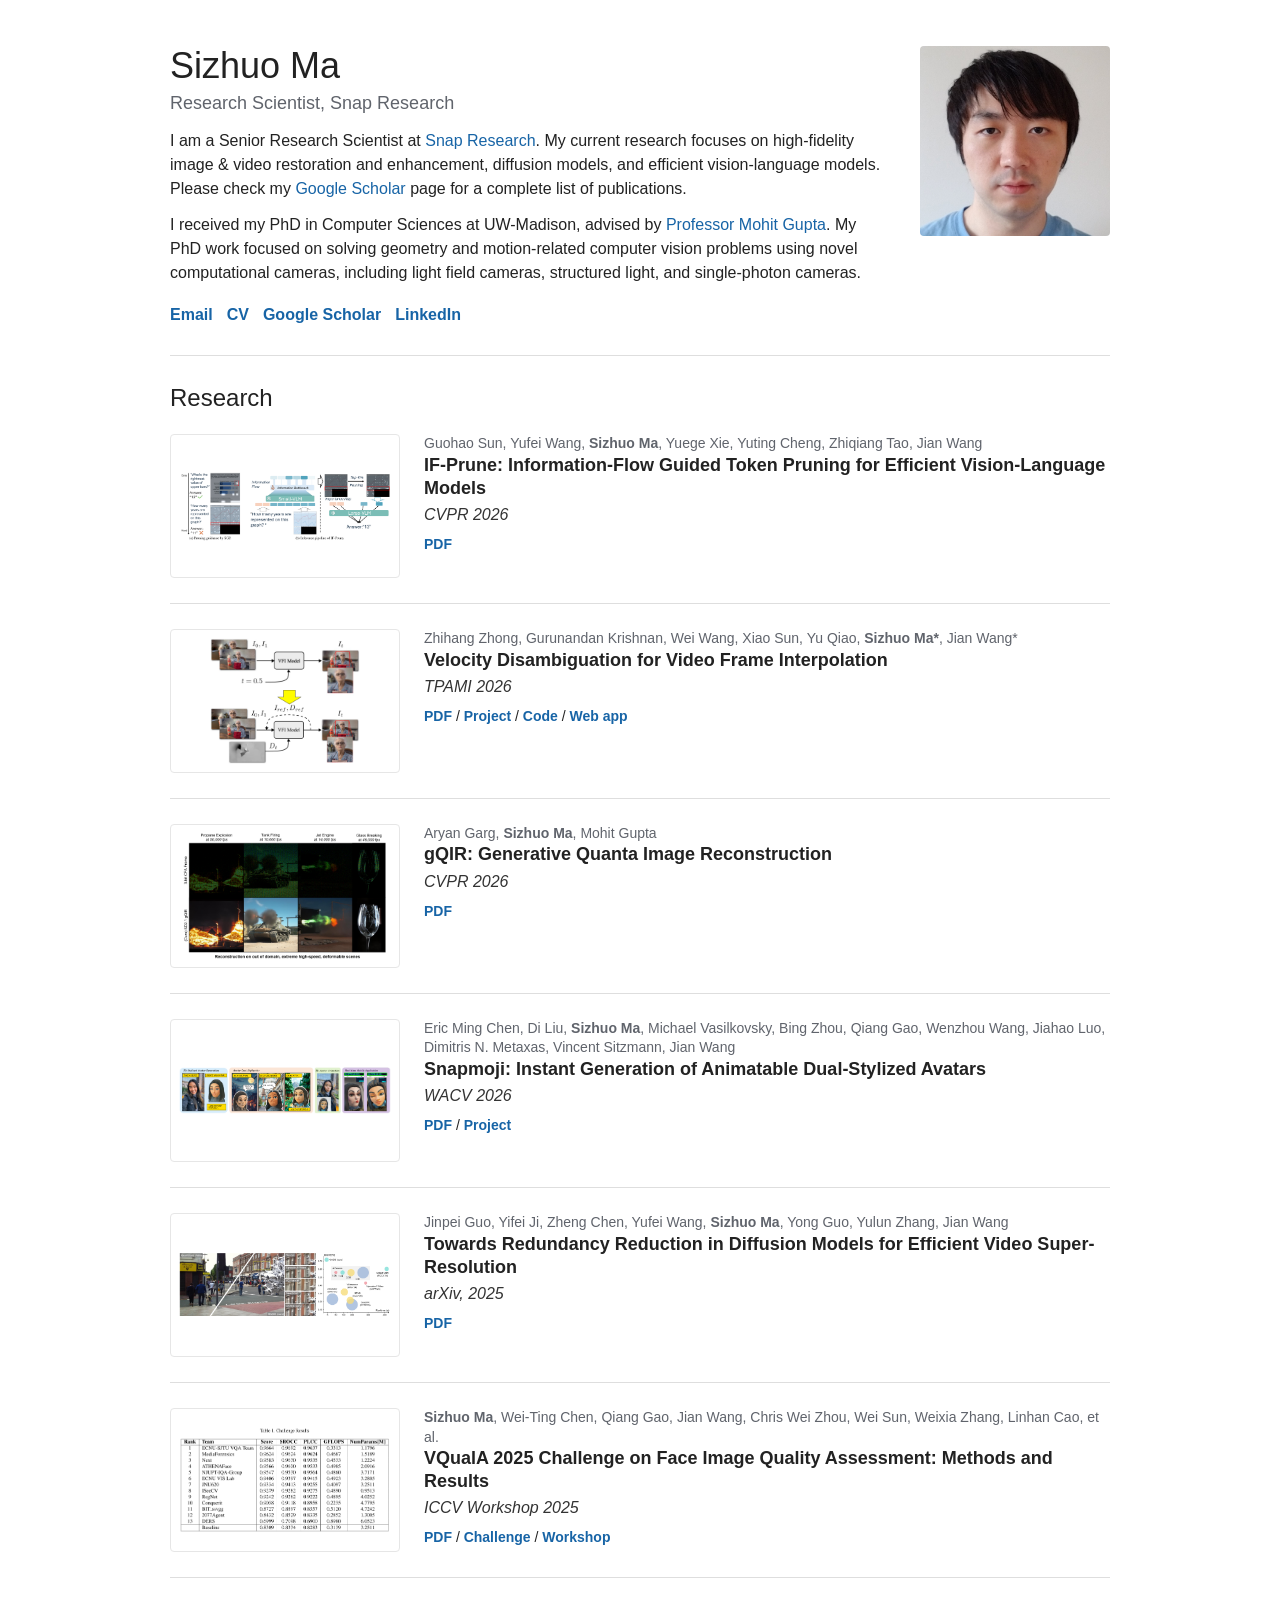
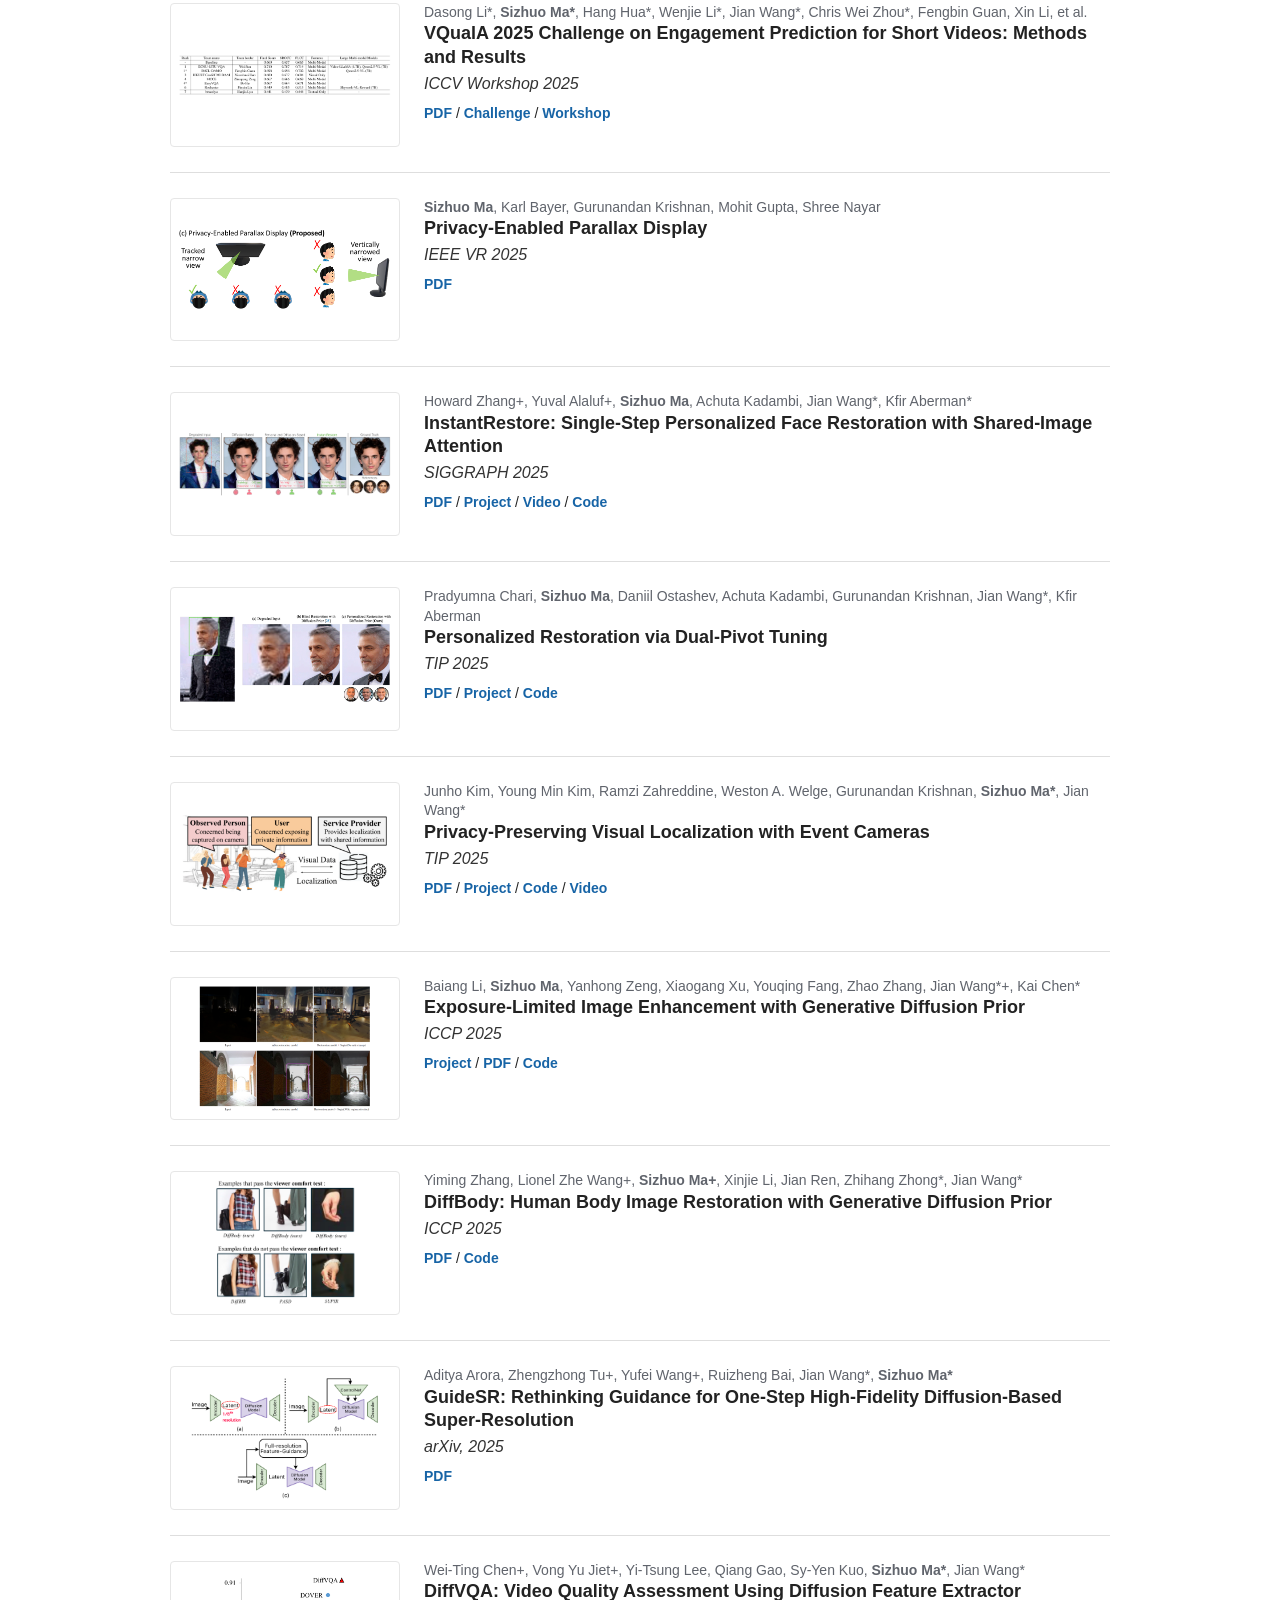
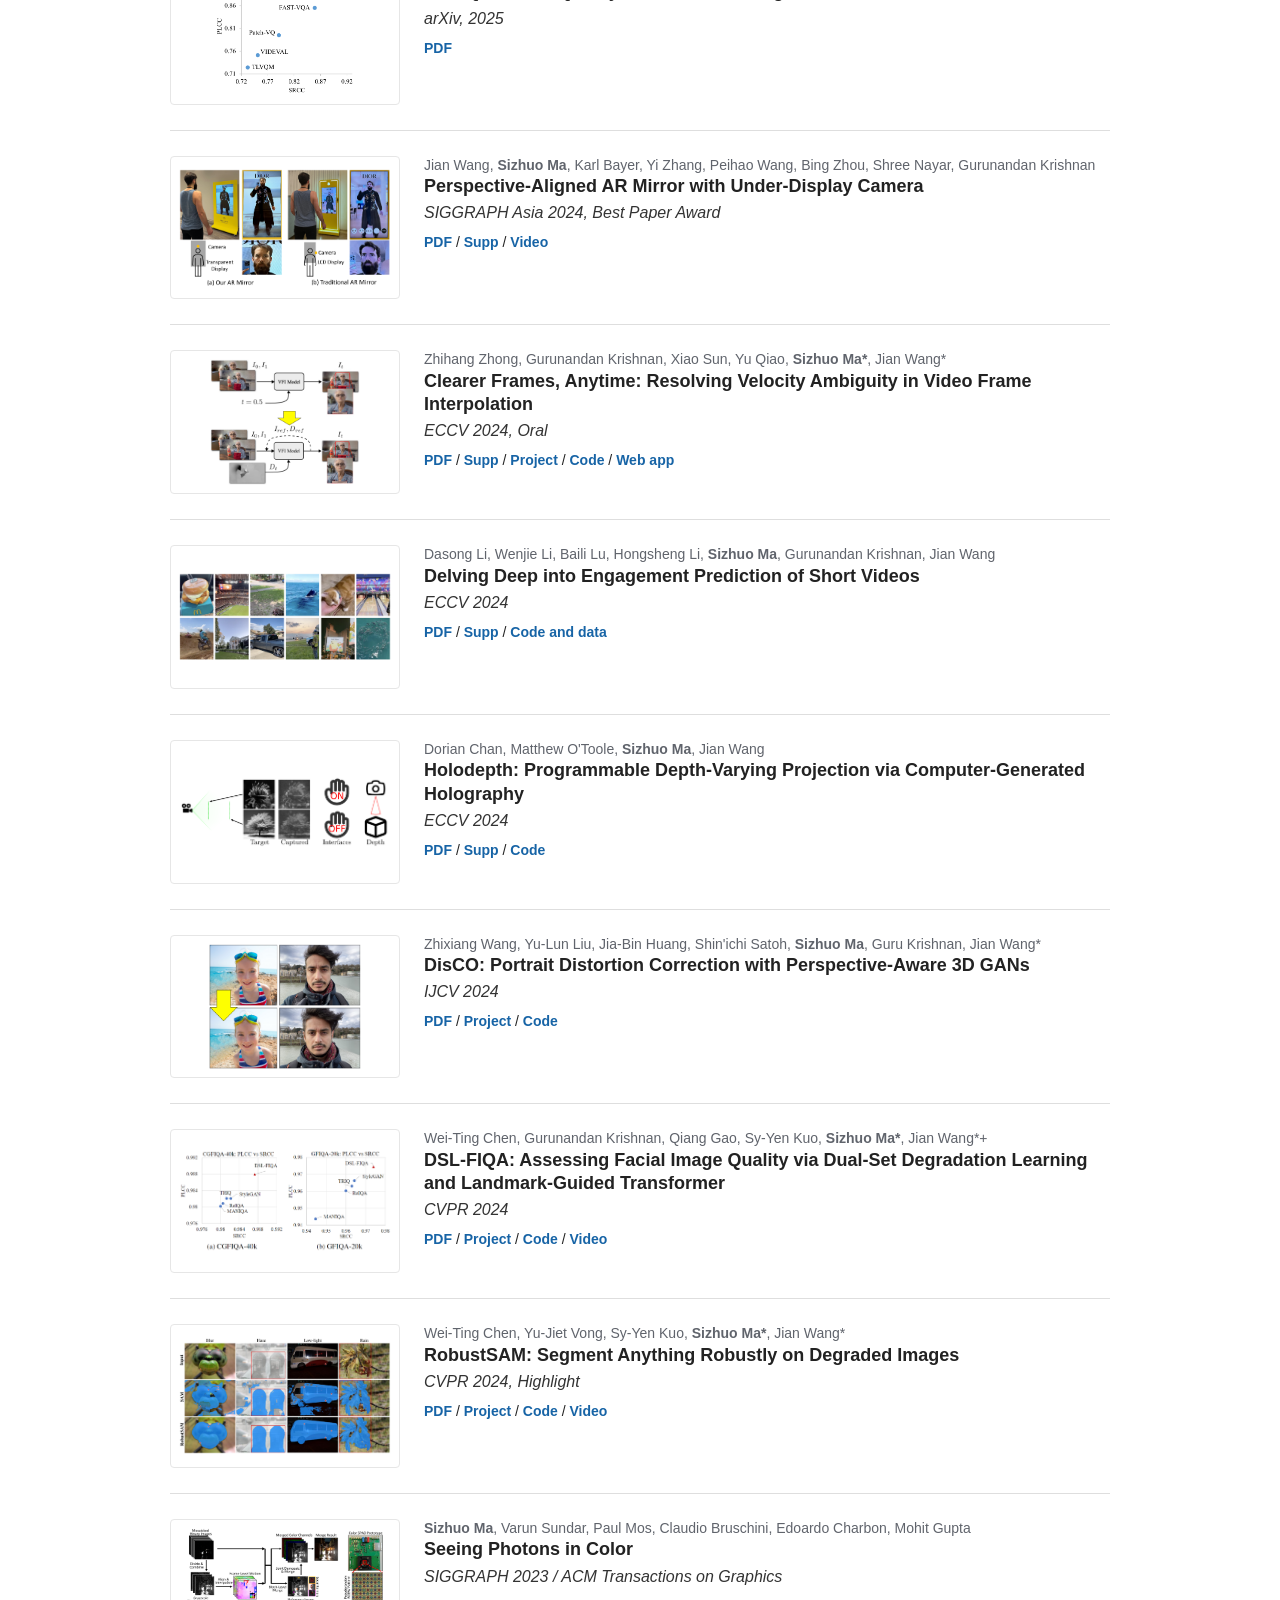
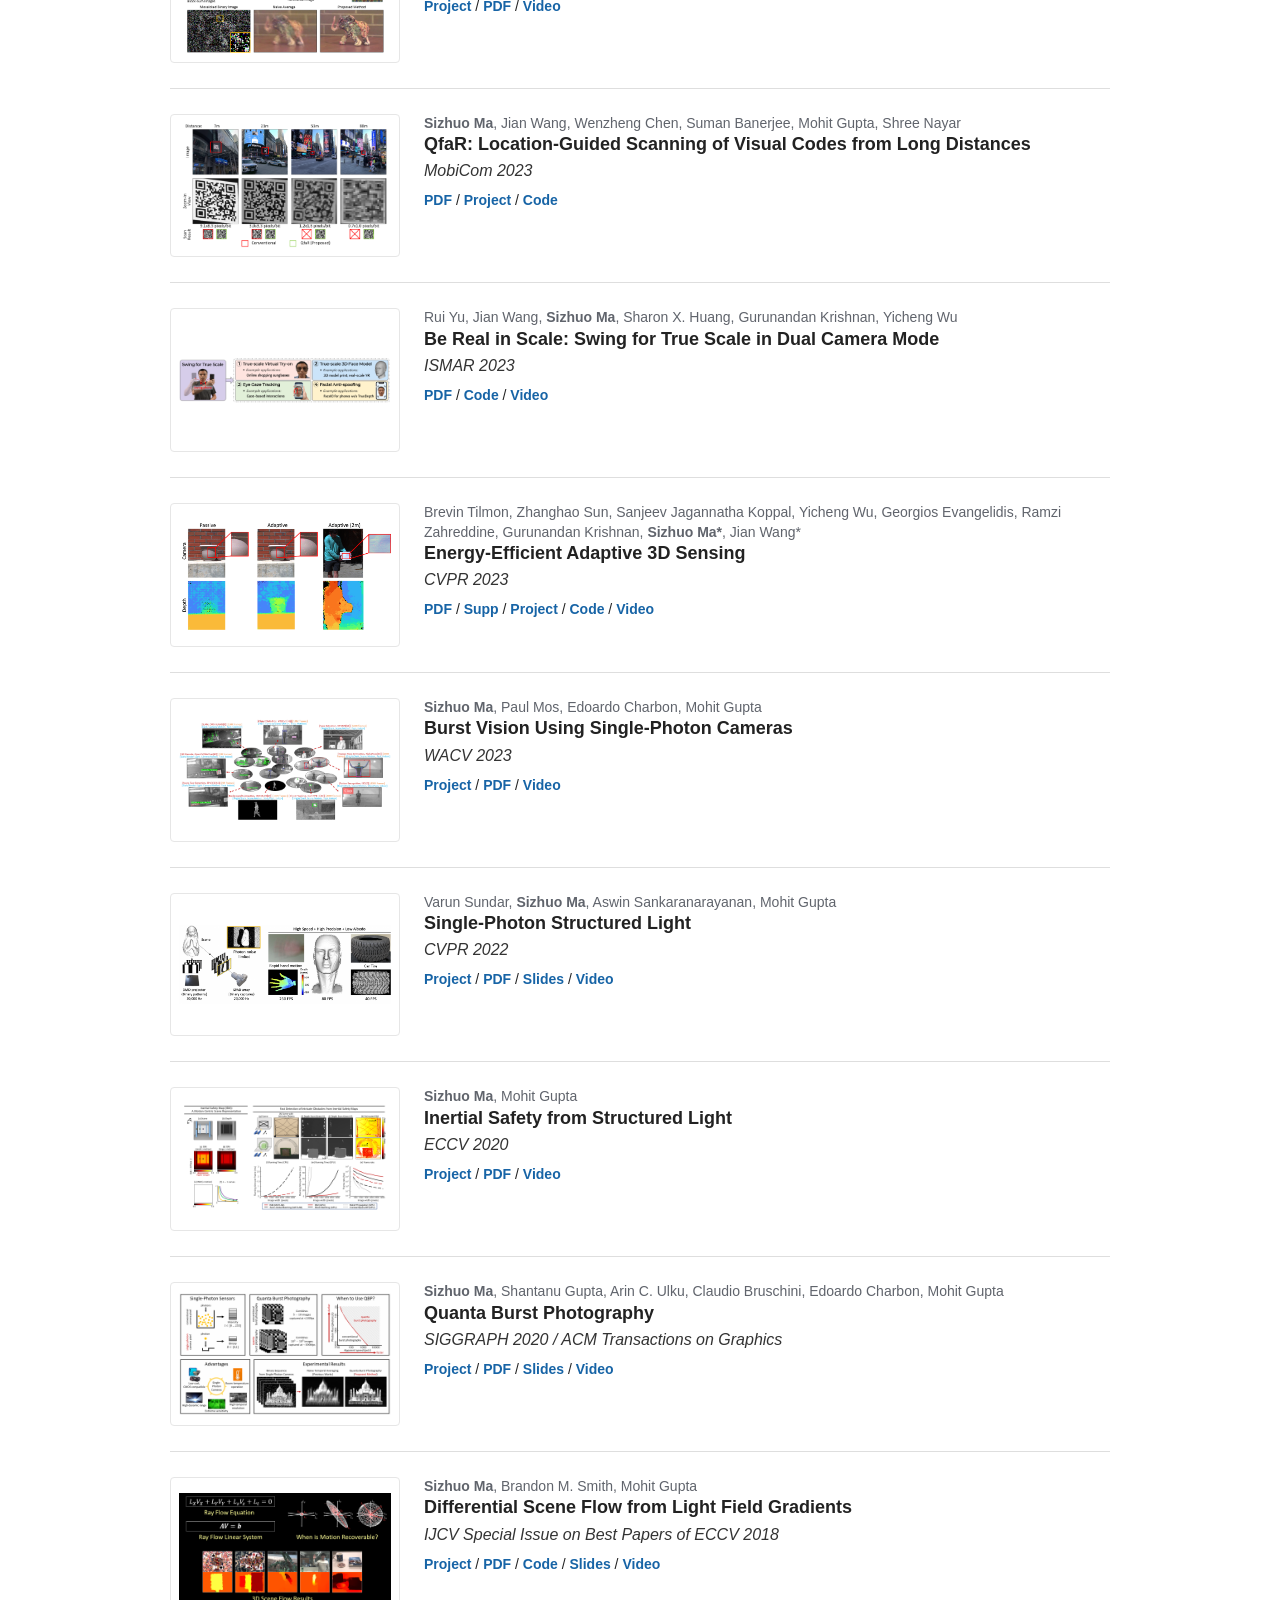
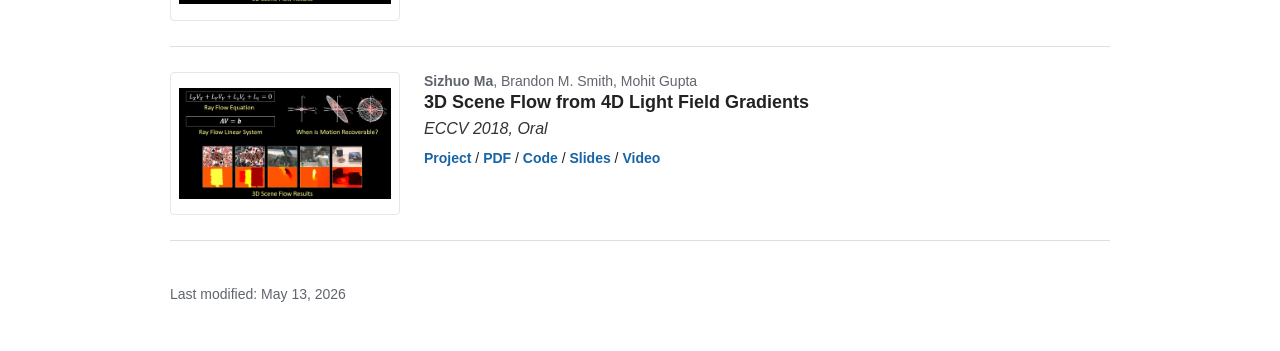
<file: site/index.html>
<!doctype html>
<html lang="en">
<head>
  <meta charset="utf-8">
  <meta name="viewport" content="width=device-width, initial-scale=1">
  <title>Sizhuo Ma</title>
  <meta name="description" content="Sizhuo Ma - research scientist working on computer vision, computational photography, and computational imaging.">
  <link rel="stylesheet" href="style.css">
</head>
<body>
  <main class="page">
    <header class="profile">
      <div class="profile-text">
        <h1>Sizhuo Ma</h1>
        <p class="role">Research Scientist, Snap Research</p>
        <p>
          I am a Senior Research Scientist at <a href="https://research.snap.com/">Snap Research</a>.
          My current research focuses on high-fidelity image & video restoration and enhancement, diffusion models, and efficient vision-language models.
          Please check my <a href="https://scholar.google.co.uk/citations?user=_SyW0ukAAAAJ">Google Scholar</a> page for a complete list of publications.
        </p>
        <p>
          I received my PhD in Computer Sciences at UW-Madison, advised by
          <a href="https://wisionlab.cs.wisc.edu/people/mohit-gupta/">Professor Mohit Gupta</a>.
          My PhD work focused on solving geometry and motion-related computer vision problems using
          novel computational cameras, including light field cameras, structured light, and single-photon cameras.
        </p>
        <nav class="links" aria-label="Profile links">
          <a href="mailto:sizhuoma@gmail.com">Email</a>
          <a href="uploads/CV_sizhuo_ma.pdf">CV</a>
          <a href="https://scholar.google.co.uk/citations?user=_SyW0ukAAAAJ">Google Scholar</a>
          <!-- <a href="https://github.com/sizhuom">GitHub</a> -->
          <a href="https://www.linkedin.com/in/sizhuo-ma-b2775160/">LinkedIn</a>
        </nav>
      </div>
      <img class="portrait" src="assets/profile/sizhuo-ma.png" alt="Portrait of Sizhuo Ma">
    </header>

    <section class="research" aria-labelledby="research-heading">
      <h2 id="research-heading">Research</h2>

      <article class="paper">
        <a class="thumb" href="uploads/papers/if-prune.pdf"><img src="assets/papers/if-prune.png" alt="IF-Prune thumbnail"></a>
        <div class="paper-text">
          <p class="authors">Guohao Sun, Yufei Wang, <strong>Sizhuo Ma</strong>, Yuege Xie, Yuting Cheng, Zhiqiang Tao, Jian Wang</p>
          <h3>IF-Prune: Information-Flow Guided Token Pruning for Efficient Vision-Language Models</h3>
          <p class="venue">CVPR 2026</p>
          <p class="paper-links"><a href="uploads/papers/if-prune.pdf">PDF</a></p>
        </div>
      </article>

      <article class="paper">
        <a class="thumb" href="https://zzh-tech.github.io/InterpAny-Clearer/"><img src="assets/papers/clearer-frames-anytime.png" alt="Velocity Disambiguation thumbnail"></a>
        <div class="paper-text">
          <p class="authors">Zhihang Zhong, Gurunandan Krishnan, Wei Wang, Xiao Sun, Yu Qiao, <strong>Sizhuo Ma*</strong>, Jian Wang*</p>
          <h3>Velocity Disambiguation for Video Frame Interpolation</h3>
          <p class="venue">TPAMI 2026</p>
          <p class="paper-links"><a href="https://arxiv.org/pdf/2311.08007">PDF</a>  / <a href="https://zzh-tech.github.io/InterpAny-Clearer/">Project</a> / <a href="https://github.com/zzh-tech/InterpAny-Clearer">Code</a> / <a href="https://ai4sports.opengvlab.com/interpany-clearer/">Web app</a></p>
        </div>
      </article>

      <article class="paper">
        <a class="thumb" href="uploads/papers/gqir-paper.pdf"><img src="assets/papers/gqir.png" alt="gQIR thumbnail"></a>
        <div class="paper-text">
          <p class="authors">Aryan Garg, <strong>Sizhuo Ma</strong>, Mohit Gupta</p>
          <h3>gQIR: Generative Quanta Image Reconstruction</h3>
          <p class="venue">CVPR 2026</p>
          <p class="paper-links"><a href="https://arxiv.org/pdf/2602.20417">PDF</a></p>
        </div>
      </article>

      <article class="paper">
        <a class="thumb" href="https://arxiv.org/pdf/2503.11978"><img src="assets/papers/snapmoji.png" alt="Snapmoji thumbnail"></a>
        <div class="paper-text">
          <p class="authors">Eric Ming Chen, Di Liu, <strong>Sizhuo Ma</strong>, Michael Vasilkovsky, Bing Zhou, Qiang Gao, Wenzhou Wang, Jiahao Luo, Dimitris N. Metaxas, Vincent Sitzmann, Jian Wang</p>
          <h3>Snapmoji: Instant Generation of Animatable Dual-Stylized Avatars</h3>
          <p class="venue">WACV 2026</p>
          <p class="paper-links"><a href="https://arxiv.org/pdf/2503.11978">PDF</a> / <a href="https://echen01.github.io/instamoji-supp/">Project</a></p>
        </div>
      </article>

      <article class="paper">
        <a class="thumb" href="uploads/papers/redundancy-reduction-vsr-paper.pdf"><img src="assets/papers/redundancy-reduction-vsr.png" alt="Redundancy Reduction in Diffusion Models thumbnail"></a>
        <div class="paper-text">
          <p class="authors">Jinpei Guo, Yifei Ji, Zheng Chen, Yufei Wang, <strong>Sizhuo Ma</strong>, Yong Guo, Yulun Zhang, Jian Wang</p>
          <h3>Towards Redundancy Reduction in Diffusion Models for Efficient Video Super-Resolution</h3>
          <p class="venue">arXiv, 2025</p>
          <p class="paper-links"><a href="https://arxiv.org/pdf/2509.23980">PDF</a></p>
        </div>
      </article>

      <article class="paper">
        <a class="thumb" href="https://arxiv.org/pdf/2508.18445"><img src="assets/papers/vquala-fiqa-2025.png" alt="VQualA Face Image Quality Assessment thumbnail"></a>
        <div class="paper-text">
          <p class="authors"><strong>Sizhuo Ma</strong>, Wei-Ting Chen, Qiang Gao, Jian Wang, Chris Wei Zhou, Wei Sun, Weixia Zhang, Linhan Cao, et al.</p>
          <h3>VQualA 2025 Challenge on Face Image Quality Assessment: Methods and Results</h3>
          <p class="venue">ICCV Workshop 2025</p>
          <p class="paper-links"><a href="https://arxiv.org/pdf/2508.18445">PDF</a> / <a href="https://codalab.lisn.upsaclay.fr/competitions/23017">Challenge</a> / <a href="https://vquala.github.io/">Workshop</a></p>
        </div>
      </article>

      <article class="paper">
        <a class="thumb" href="https://arxiv.org/pdf/2509.02969"><img src="assets/papers/vquala-engagement-2025.png" alt="VQualA Engagement Prediction thumbnail"></a>
        <div class="paper-text">
          <p class="authors">Dasong Li*, <strong>Sizhuo Ma*</strong>, Hang Hua*, Wenjie Li*, Jian Wang*, Chris Wei Zhou*, Fengbin Guan, Xin Li, et al.</p>
          <h3>VQualA 2025 Challenge on Engagement Prediction for Short Videos: Methods and Results</h3>
          <p class="venue">ICCV Workshop 2025</p>
          <p class="paper-links"><a href="https://arxiv.org/pdf/2509.02969">PDF</a> / <a href="https://codalab.lisn.upsaclay.fr/competitions/23005">Challenge</a> / <a href="https://vquala.github.io/">Workshop</a></p>
        </div>
      </article>

      <article class="paper">
        <a class="thumb" href="uploads/papers/parallax-paper.pdf"><img src="assets/papers/parallax.png" alt="Privacy-Enabled Parallax Display thumbnail"></a>
        <div class="paper-text">
          <p class="authors"><strong>Sizhuo Ma</strong>, Karl Bayer, Gurunandan Krishnan, Mohit Gupta, Shree Nayar</p>
          <h3>Privacy-Enabled Parallax Display</h3>
          <p class="venue">IEEE VR 2025</p>
          <p class="paper-links"><a href="uploads/papers/parallax-paper.pdf">PDF</a></p>
        </div>
      </article>

      <article class="paper">
        <a class="thumb" href="https://arxiv.org/pdf/2412.06753"><img src="assets/papers/instantrestore.png" alt="InstantRestore thumbnail"></a>
        <div class="paper-text">
          <p class="authors">Howard Zhang+, Yuval Alaluf+, <strong>Sizhuo Ma</strong>, Achuta Kadambi, Jian Wang*, Kfir Aberman*</p>
          <h3>InstantRestore: Single-Step Personalized Face Restoration with Shared-Image Attention</h3>
          <p class="venue">SIGGRAPH 2025</p>
          <p class="paper-links"><a href="https://arxiv.org/pdf/2412.06753">PDF</a> / <a href="https://snap-research.github.io/InstantRestore/">Project</a> / <a href="https://jianwang-cmu.github.io/25InstantRestore/iTcxy-pff_296s1.mp4">Video</a> / <a href="https://github.com/snap-research/InstantRestore">Code</a></p>
        </div>
      </article>

      <article class="paper">
        <a class="thumb" href="https://personalized-restoration.github.io/"><img src="assets/papers/dual-pivot-tuning.png" alt="Dual-Pivot Tuning thumbnail"></a>
        <div class="paper-text">
          <p class="authors">Pradyumna Chari, <strong>Sizhuo Ma</strong>, Daniil Ostashev, Achuta Kadambi, Gurunandan Krishnan, Jian Wang*, Kfir Aberman</p>
          <h3><a href="https://personalized-restoration.github.io/">Personalized Restoration via Dual-Pivot Tuning</a></h3>
          <p class="venue">TIP 2025</p>
          <p class="paper-links"><a href="https://arxiv.org/pdf/2312.17234">PDF</a> / <a href="https://personalized-restoration.github.io/">Project</a> / <a href="https://github.com/personalized-restoration/personalized-restoration">Code</a></p>
        </div>
      </article>

      <article class="paper">
        <div class="thumb"><img src="assets/papers/privacy-event-localization.png" alt="Privacy-preserving event localization thumbnail"></div>
        <div class="paper-text">
          <p class="authors">Junho Kim, Young Min Kim, Ramzi Zahreddine, Weston A. Welge, Gurunandan Krishnan, <strong>Sizhuo Ma*</strong>, Jian Wang*</p>
          <h3>Privacy-Preserving Visual Localization with Event Cameras</h3>
          <p class="venue">TIP 2025</p>
          <p class="paper-links"><a href="https://arxiv.org/pdf/2212.03177">PDF</a> / <a href="https://82magnolia.github.io/event_localization/">Project</a> / <a href="https://github.com/82magnolia/event_localization">Code</a> / <a href="https://www.youtube.com/watch?v=kk0q690NMXc">Video</a></p>
        </div>
      </article>

      <article class="paper">
        <a class="thumb" href="https://sagiri0208.github.io/"><img src="assets/papers/sagiri.png" alt="Sagiri thumbnail"></a>
        <div class="paper-text">
          <p class="authors">Baiang Li, <strong>Sizhuo Ma</strong>, Yanhong Zeng, Xiaogang Xu, Youqing Fang, Zhao Zhang, Jian Wang*+, Kai Chen*</p>
          <h3><a href="https://sagiri0208.github.io/">Exposure-Limited Image Enhancement with Generative Diffusion Prior</a></h3>
          <p class="venue">ICCP 2025</p>
          <p class="paper-links"><a href="https://sagiri0208.github.io/">Project</a> / <a href="https://arxiv.org/pdf/2406.09389">PDF</a> / <a href="https://github.com/ztMotaLee/Sagiri/">Code</a></p>
        </div>
      </article>

      <article class="paper">
        <a class="thumb" href="uploads/papers/diffbody-paper.pdf"><img src="assets/papers/diffbody.png" alt="DiffBody thumbnail"></a>
        <div class="paper-text">
          <p class="authors">Yiming Zhang, Lionel Zhe Wang+, <strong>Sizhuo Ma+</strong>, Xinjie Li, Jian Ren, Zhihang Zhong*, Jian Wang*</p>
          <h3>DiffBody: Human Body Image Restoration with Generative Diffusion Prior</h3>
          <p class="venue">ICCP 2025</p>
          <p class="paper-links"><a href="uploads/papers/diffbody-paper.pdf">PDF</a> / <a href="https://github.com/yimingz1218/DiffBody">Code</a></p>
        </div>
      </article>

      <article class="paper">
        <a class="thumb" href="https://arxiv.org/pdf/2505.00687"><img src="assets/papers/guidesr.png" alt="GuideSR thumbnail"></a>
        <div class="paper-text">
          <p class="authors">Aditya Arora, Zhengzhong Tu+, Yufei Wang+, Ruizheng Bai, Jian Wang*, <strong>Sizhuo Ma*</strong></p>
          <h3>GuideSR: Rethinking Guidance for One-Step High-Fidelity Diffusion-Based Super-Resolution</h3>
          <p class="venue">arXiv, 2025</p>
          <p class="paper-links"><a href="https://arxiv.org/pdf/2505.00687">PDF</a></p>
        </div>
      </article>

      <article class="paper">
        <a class="thumb" href="https://arxiv.org/pdf/2505.03261"><img src="assets/papers/diffvqa.png" alt="DiffVQA thumbnail"></a>
        <div class="paper-text">
          <p class="authors">Wei-Ting Chen+, Vong Yu Jiet+, Yi-Tsung Lee, Qiang Gao, Sy-Yen Kuo, <strong>Sizhuo Ma*</strong>, Jian Wang*</p>
          <h3>DiffVQA: Video Quality Assessment Using Diffusion Feature Extractor</h3>
          <p class="venue">arXiv, 2025</p>
          <p class="paper-links"><a href="https://arxiv.org/pdf/2505.03261">PDF</a></p>
        </div>
      </article>

      <article class="paper">
        <a class="thumb" href="uploads/papers/ar-mirror-paper.pdf"><img src="assets/papers/ar-mirror.png" alt="Perspective-Aligned AR Mirror thumbnail"></a>
        <div class="paper-text">
          <p class="authors">Jian Wang, <strong>Sizhuo Ma</strong>, Karl Bayer, Yi Zhang, Peihao Wang, Bing Zhou, Shree Nayar, Gurunandan Krishnan</p>
          <h3>Perspective-Aligned AR Mirror with Under-Display Camera</h3>
          <p class="venue">SIGGRAPH Asia 2024, Best Paper Award</p>
          <p class="paper-links"><a href="https://dl.acm.org/doi/10.1145/3687995">PDF</a> / <a href="uploads/papers/ar-mirror-supp.pdf">Supp</a> / <a href="https://jianwang-cmu.github.io/24ARmirror/20s.mov">Video</a></p>
        </div>
      </article>

      <article class="paper">
        <a class="thumb" href="https://zzh-tech.github.io/InterpAny-Clearer/"><img src="assets/papers/clearer-frames-anytime.png" alt="Clearer Frames Anytime thumbnail"></a>
        <div class="paper-text">
          <p class="authors">Zhihang Zhong, Gurunandan Krishnan, Xiao Sun, Yu Qiao, <strong>Sizhuo Ma*</strong>, Jian Wang*</p>
          <h3><a href="https://zzh-tech.github.io/InterpAny-Clearer/">Clearer Frames, Anytime: Resolving Velocity Ambiguity in Video Frame Interpolation</a></h3>
          <p class="venue">ECCV 2024, Oral</p>
          <p class="paper-links"><a href="https://arxiv.org/pdf/2311.08007v2">PDF</a> / <a href="uploads/papers/clearer-frames-supp.pdf">Supp</a> / <a href="https://zzh-tech.github.io/InterpAny-Clearer/">Project</a> / <a href="https://github.com/zzh-tech/InterpAny-Clearer">Code</a> / <a href="https://ai4sports.opengvlab.com/interpany-clearer/">Web app</a></p>
        </div>
      </article>

      <article class="paper">
        <a class="thumb" href="https://arxiv.org/pdf/2410.00289"><img src="assets/papers/engagement-prediction.png" alt="Engagement Prediction thumbnail"></a>
        <div class="paper-text">
          <p class="authors">Dasong Li, Wenjie Li, Baili Lu, Hongsheng Li, <strong>Sizhuo Ma</strong>, Gurunandan Krishnan, Jian Wang</p>
          <h3>Delving Deep into Engagement Prediction of Short Videos</h3>
          <p class="venue">ECCV 2024</p>
          <p class="paper-links"><a href="https://arxiv.org/pdf/2410.00289">PDF</a> / <a href="uploads/papers/engagement-prediction-supp.pdf">Supp</a> / <a href="https://github.com/dasongli1/SnapUGC_Engagement">Code and data</a></p>
        </div>
      </article>

      <article class="paper">
        <a class="thumb" href="uploads/papers/holodepth-paper.pdf"><img src="assets/papers/holodepth.png" alt="Holodepth thumbnail"></a>
        <div class="paper-text">
          <p class="authors">Dorian Chan, Matthew O'Toole, <strong>Sizhuo Ma</strong>, Jian Wang</p>
          <h3>Holodepth: Programmable Depth-Varying Projection via Computer-Generated Holography</h3>
          <p class="venue">ECCV 2024</p>
          <p class="paper-links"><a href="https://www.ecva.net/papers/eccv_2024/papers_ECCV/papers/07832.pdf">PDF</a> / <a href="https://www.ecva.net/papers/eccv_2024/papers_ECCV/papers/07832-supp.pdf">Supp</a> / <a href="https://github.com/dorianchan/holodepth">Code</a></p>
        </div>
      </article>

      <article class="paper">
        <a class="thumb" href="https://portrait-disco.github.io/"><img src="assets/papers/disco.png" alt="DisCO thumbnail"></a>
        <div class="paper-text">
          <p class="authors">Zhixiang Wang, Yu-Lun Liu, Jia-Bin Huang, Shin'ichi Satoh, <strong>Sizhuo Ma</strong>, Guru Krishnan, Jian Wang*</p>
          <h3><a href="https://portrait-disco.github.io/">DisCO: Portrait Distortion Correction with Perspective-Aware 3D GANs</a></h3>
          <p class="venue">IJCV 2024</p>
          <p class="paper-links"><a href="https://arxiv.org/pdf/2302.12253">PDF</a> / <a href="https://portrait-disco.github.io/">Project</a> / <a href="https://github.com/lightChaserX/DisCO">Code</a></p>
        </div>
      </article>

      <article class="paper">
        <a class="thumb" href="https://dsl-fiqa.github.io/"><img src="assets/papers/dsl-fiqa.png" alt="DSL-FIQA thumbnail"></a>
        <div class="paper-text">
          <p class="authors">Wei-Ting Chen, Gurunandan Krishnan, Qiang Gao, Sy-Yen Kuo, <strong>Sizhuo Ma*</strong>, Jian Wang*+</p>
          <h3><a href="https://dsl-fiqa.github.io/">DSL-FIQA: Assessing Facial Image Quality via Dual-Set Degradation Learning and Landmark-Guided Transformer</a></h3>
          <p class="venue">CVPR 2024</p>
          <p class="paper-links"><a href="https://arxiv.org/pdf/2406.09622">PDF</a> / <a href="https://dsl-fiqa.github.io/">Project</a> / <a href="https://github.com/DSL-FIQA/DSL-FIQA/">Code</a> / <a href="https://youtu.be/7jDzj-CBvbQ?si=fwICsHrRQyfZIZru">Video</a></p>
        </div>
      </article>

      <article class="paper">
        <a class="thumb" href="https://robustsam.github.io/"><img src="assets/papers/robust-sam.png" alt="RobustSAM thumbnail"></a>
        <div class="paper-text">
          <p class="authors">Wei-Ting Chen, Yu-Jiet Vong, Sy-Yen Kuo, <strong>Sizhuo Ma*</strong>, Jian Wang*</p>
          <h3><a href="https://robustsam.github.io/">RobustSAM: Segment Anything Robustly on Degraded Images</a></h3>
          <p class="venue">CVPR 2024, Highlight</p>
          <p class="paper-links"><a href="https://arxiv.org/pdf/2406.09627">PDF</a> / <a href="https://robustsam.github.io/">Project</a> / <a href="https://github.com/robustsam/RobustSAM">Code</a> / <a href="https://youtu.be/Awukqkbs6zM?si=VoaOv-1ityMlylAM">Video</a></p>
        </div>
      </article>

      <article class="paper">
        <a class="thumb" href="https://wisionlab.com/project/seeing-photons-in-color/"><img src="assets/papers/seeing-photons-in-color.jpg" alt="Seeing Photons in Color thumbnail"></a>
        <div class="paper-text">
          <p class="authors"><strong>Sizhuo Ma</strong>, Varun Sundar, Paul Mos, Claudio Bruschini, Edoardo Charbon, Mohit Gupta</p>
          <h3><a href="https://wisionlab.com/project/seeing-photons-in-color/">Seeing Photons in Color</a></h3>
          <p class="venue">SIGGRAPH 2023 / ACM Transactions on Graphics</p>
          <p class="paper-links"><a href="https://wisionlab.com/project/seeing-photons-in-color/">Project</a> / <a href="https://wisionlab.com/wp-content/uploads/2023/05/seeing_photons_in_color_wision.pdf">PDF</a> / <a href="https://youtu.be/9K0_voULaH0">Video</a></p>
        </div>
      </article>

      <article class="paper">
        <a class="thumb" href="https://sizhuom.github.io/project-qfar/"><img src="assets/papers/qfar.png" alt="QfaR thumbnail"></a>
        <div class="paper-text">
          <p class="authors"><strong>Sizhuo Ma</strong>, Jian Wang, Wenzheng Chen, Suman Banerjee, Mohit Gupta, Shree Nayar</p>
          <h3><a href="https://sizhuom.github.io/project-qfar/">QfaR: Location-Guided Scanning of Visual Codes from Long Distances</a></h3>
          <p class="venue">MobiCom 2023</p>
          <p class="paper-links"><a href="uploads/papers/qfar-paper.pdf">PDF</a> / <a href="https://sizhuom.github.io/project-qfar/">Project</a> / <a href="https://github.com/snap-research/qfar">Code</a></p>
        </div>
      </article>

      <article class="paper">
        <a class="thumb" href="uploads/Swing_for_True_Scale__ISMAR_2023_.pdf"><img src="assets/papers/swing-for-true-scale.png" alt="Swing for True Scale thumbnail"></a>
        <div class="paper-text">
          <p class="authors">Rui Yu, Jian Wang, <strong>Sizhuo Ma</strong>, Sharon X. Huang, Gurunandan Krishnan, Yicheng Wu</p>
          <h3><a href="uploads/Swing_for_True_Scale__ISMAR_2023_.pdf">Be Real in Scale: Swing for True Scale in Dual Camera Mode</a></h3>
          <p class="venue">ISMAR 2023</p>
          <p class="paper-links"><a href="uploads/Swing_for_True_Scale__ISMAR_2023_.pdf">PDF</a> / <a href="https://github.com/ruiyu0/Swing-for-True-Scale">Code</a> / <a href="https://jianwang-cmu.github.io/23realScale/ismar23b-sub1874-cam-i8.mp4">Video</a></p>
        </div>
      </article>

      <article class="paper">
        <a class="thumb" href="https://btilmon.github.io/e3d.html"><img src="assets/papers/energy-efficient-adaptive-3d.png" alt="Energy-Efficient Adaptive 3D Sensing thumbnail"></a>
        <div class="paper-text">
          <p class="authors">Brevin Tilmon, Zhanghao Sun, Sanjeev Jagannatha Koppal, Yicheng Wu, Georgios Evangelidis, Ramzi Zahreddine, Gurunandan Krishnan, <strong>Sizhuo Ma*</strong>, Jian Wang*</p>
          <h3><a href="https://btilmon.github.io/e3d.html">Energy-Efficient Adaptive 3D Sensing</a></h3>
          <p class="venue">CVPR 2023</p>
          <p class="paper-links"><a href="https://openaccess.thecvf.com/content/CVPR2023/papers/Tilmon_Energy-Efficient_Adaptive_3D_Sensing_CVPR_2023_paper.pdf">PDF</a> / <a href="https://btilmon.github.io/pubs/CVPR_2023_Energy_Efficient_Adaptive_3D_Sensing_Supplementary.pdf">Supp</a> / <a href="https://btilmon.github.io/e3d.html">Project</a> / <a href="https://github.com/btilmon/holoCu">Code</a> / <a href="https://btilmon.github.io/pubs/CVPR23_E3D_compressed.mp4">Video</a></p>
        </div>
      </article>

      <article class="paper">
        <a class="thumb" href="https://wisionlab.com/project/burst-vision-single-photon/"><img src="assets/papers/burst-vision.png" alt="Burst Vision thumbnail"></a>
        <div class="paper-text">
          <p class="authors"><strong>Sizhuo Ma</strong>, Paul Mos, Edoardo Charbon, Mohit Gupta</p>
          <h3><a href="https://wisionlab.com/project/burst-vision-single-photon/">Burst Vision Using Single-Photon Cameras</a></h3>
          <p class="venue">WACV 2023</p>
          <p class="paper-links"><a href="https://wisionlab.com/project/burst-vision-single-photon/">Project</a> / <a href="https://wisionlab.com/wp-content/uploads/2022/11/burst_vision_wisionlab.pdf">PDF</a> / <a href="https://youtu.be/NcpHJTs6X9Y">Video</a></p>
        </div>
      </article>

      <article class="paper">
        <a class="thumb" href="https://wisionlab.com/project/single-photon-sl/"><img src="assets/papers/single-photon-sl.png" alt="Single-Photon Structured Light thumbnail"></a>
        <div class="paper-text">
          <p class="authors">Varun Sundar, <strong>Sizhuo Ma</strong>, Aswin Sankaranarayanan, Mohit Gupta</p>
          <h3><a href="https://wisionlab.com/project/single-photon-sl/">Single-Photon Structured Light</a></h3>
          <p class="venue">CVPR 2022</p>
          <p class="paper-links"><a href="https://wisionlab.com/project/single-photon-sl/">Project</a> / <a href="https://wisionlab.com/wp-content/uploads/2022/05/Sundar_Single-Photon_Structured_Light_CVPR_2022_paper.pdf">PDF</a> / <a href="https://wisionlab.com/wp-content/uploads/2022/06/slides.pptx">Slides</a> / <a href="https://youtu.be/bP78sU8GOxc">Video</a></p>
        </div>
      </article>

      <article class="paper">
        <a class="thumb" href="https://wisionlab.cs.wisc.edu/project/inertial-safety-from-structured-light/"><img src="assets/papers/inertial-safety.png" alt="Inertial Safety thumbnail"></a>
        <div class="paper-text">
          <p class="authors"><strong>Sizhuo Ma</strong>, Mohit Gupta</p>
          <h3><a href="https://wisionlab.cs.wisc.edu/project/inertial-safety-from-structured-light/">Inertial Safety from Structured Light</a></h3>
          <p class="venue">ECCV 2020</p>
          <p class="paper-links"><a href="https://wisionlab.cs.wisc.edu/project/inertial-safety-from-structured-light/">Project</a> / <a href="https://wisionlab.cs.wisc.edu/wp-content/uploads/2020/06/ECCV20___Inertial_Safety__CR_.pdf">PDF</a> / <a href="https://www.youtube.com/watch?v=iubveMAOaWM">Video</a></p>
        </div>
      </article>

      <article class="paper">
        <a class="thumb" href="https://wisionlab.cs.wisc.edu/project/quanta-burst-photography/"><img src="assets/papers/quanta-burst-photography.png" alt="Quanta Burst Photography thumbnail"></a>
        <div class="paper-text">
          <p class="authors"><strong>Sizhuo Ma</strong>, Shantanu Gupta, Arin C. Ulku, Claudio Bruschini, Edoardo Charbon, Mohit Gupta</p>
          <h3><a href="https://wisionlab.cs.wisc.edu/project/quanta-burst-photography/">Quanta Burst Photography</a></h3>
          <p class="venue">SIGGRAPH 2020 / ACM Transactions on Graphics</p>
          <p class="paper-links"><a href="https://wisionlab.cs.wisc.edu/project/quanta-burst-photography/">Project</a> / <a href="https://wisionlab.cs.wisc.edu/wp-content/uploads/2020/06/quanta_burst_photography_wision.pdf">PDF</a> / <a href="https://wisionlab.cs.wisc.edu/wp-content/uploads/2020/06/QuantaBurstPhotography.pptx">Slides</a> / <a href="https://www.youtube.com/watch?v=Mk9XGiND0xE">Video</a></p>
        </div>
      </article>

      <article class="paper">
        <a class="thumb" href="https://wisionlab.cs.wisc.edu/project/lfsceneflow/"><img src="assets/papers/3d-scene-flow.png" alt="Differential Scene Flow thumbnail"></a>
        <div class="paper-text">
          <p class="authors"><strong>Sizhuo Ma</strong>, Brandon M. Smith, Mohit Gupta</p>
          <h3><a href="https://wisionlab.cs.wisc.edu/project/lfsceneflow/">Differential Scene Flow from Light Field Gradients</a></h3>
          <p class="venue">IJCV Special Issue on Best Papers of ECCV 2018</p>
          <p class="paper-links"><a href="https://wisionlab.cs.wisc.edu/project/lfsceneflow/">Project</a> / <a href="https://wisionlab.cs.wisc.edu/wp-content/uploads/2019/07/Ma_IJCV2019_revision.pdf">PDF</a> / <a href="https://github.com/sizhuom/LFSceneFlow">Code</a> / <a href="https://wisionlab.cs.wisc.edu/wp-content/uploads/2018/09/eccv18_final.pptx">Slides</a> / <a href="https://www.youtube.com/watch?v=AtG0oyfnn6M">Video</a></p>
        </div>
      </article>

      <article class="paper">
        <a class="thumb" href="https://wisionlab.cs.wisc.edu/project/lfsceneflow/"><img src="assets/papers/3d-scene-flow.png" alt="3D Scene Flow thumbnail"></a>
        <div class="paper-text">
          <p class="authors"><strong>Sizhuo Ma</strong>, Brandon M. Smith, Mohit Gupta</p>
          <h3><a href="https://wisionlab.cs.wisc.edu/project/lfsceneflow/">3D Scene Flow from 4D Light Field Gradients</a></h3>
          <p class="venue">ECCV 2018, Oral</p>
          <p class="paper-links"><a href="https://wisionlab.cs.wisc.edu/project/lfsceneflow/">Project</a> / <a href="https://wisionlab.cs.wisc.edu/wp-content/uploads/2018/07/SceneFlow_ECCV_2018.pdf">PDF</a> / <a href="https://github.com/sizhuom/LFSceneFlow">Code</a> / <a href="https://wisionlab.cs.wisc.edu/wp-content/uploads/2018/09/eccv18_final.pptx">Slides</a> / <a href="https://www.youtube.com/watch?v=AtG0oyfnn6M">Video</a></p>
        </div>
      </article>
    </section>

    <footer>
      <p id="last-modified">Last modified: May 13, 2026</p>
    </footer>
  </main>
</body>
</html>
</file>
<file: site/style.css>
:root {
  --text: #222;
  --muted: #60646c;
  --link: #1764a6;
  --rule: #dedede;
  --soft: #f5f6f7;
}

* {
  box-sizing: border-box;
}

body {
  margin: 0;
  background: #fff;
  color: var(--text);
  font-family: Arial, Helvetica, sans-serif;
  font-size: 16px;
  line-height: 1.5;
}

a {
  color: var(--link);
  text-decoration: none;
}

a:hover {
  text-decoration: underline;
}

.page {
  width: min(100% - 32px, 940px);
  margin: 0 auto;
  padding: 46px 0 32px;
}

.profile {
  display: grid;
  grid-template-columns: minmax(0, 1fr) 190px;
  gap: 34px;
  align-items: start;
  padding-bottom: 28px;
  border-bottom: 1px solid var(--rule);
}

h1 {
  margin: 0 0 4px;
  font-size: 36px;
  line-height: 1.1;
  font-weight: 500;
}

.role {
  margin: 0 0 18px;
  color: var(--muted);
  font-size: 18px;
}

.profile p {
  margin: 0 0 12px;
}

.portrait {
  width: 190px;
  aspect-ratio: 1;
  object-fit: cover;
  border-radius: 4px;
}

.links {
  display: flex;
  flex-wrap: wrap;
  gap: 8px 14px;
  margin-top: 18px;
}

.links a,
.paper-links a {
  font-weight: 600;
}

.research {
  padding-top: 28px;
}

h2 {
  margin: 0 0 22px;
  font-size: 24px;
  line-height: 1.2;
  font-weight: 500;
}

.paper {
  display: grid;
  grid-template-columns: 230px minmax(0, 1fr);
  gap: 24px;
  align-items: start;
  padding: 0 0 25px;
  margin-bottom: 25px;
  border-bottom: 1px solid var(--rule);
}

.thumb {
  display: block;
  width: 100%;
  aspect-ratio: 16 / 10;
  background: #fff;
  border: 1px solid #e6e6e6;
  border-radius: 4px;
  overflow: hidden;
  padding: 8px;
}

.thumb img {
  width: 100%;
  height: 100%;
  display: block;
  object-fit: contain;
}

.thumb.placeholder {
  background:
    linear-gradient(135deg, rgba(23, 100, 166, 0.08) 25%, transparent 25%) 0 0 / 18px 18px,
    linear-gradient(135deg, transparent 75%, rgba(23, 100, 166, 0.08) 75%) 0 0 / 18px 18px,
    #f8f9fb;
}

.paper-text p,
.paper-text h3 {
  margin: 0;
}

.authors {
  color: var(--muted);
  font-size: 14px;
  line-height: 1.4;
}

h3 {
  margin-top: 3px;
  font-size: 18px;
  line-height: 1.28;
  font-weight: 600;
}

h3 a {
  color: var(--text);
}

.venue {
  margin-top: 3px !important;
  color: #333;
  font-style: italic;
}

.summary {
  margin-top: 6px !important;
  color: var(--muted);
}

.paper-links {
  margin-top: 7px !important;
  font-size: 14px;
}

footer {
  color: var(--muted);
  font-size: 14px;
  padding-top: 4px;
}

@media (max-width: 720px) {
  .page {
    width: min(100% - 24px, 940px);
    padding-top: 24px;
  }

  .profile {
    grid-template-columns: 1fr;
    gap: 18px;
  }

  .portrait {
    grid-row: 1;
    width: 150px;
  }

  h1 {
    font-size: 32px;
  }

  .paper {
    grid-template-columns: 1fr;
    gap: 12px;
  }
}
</file>
